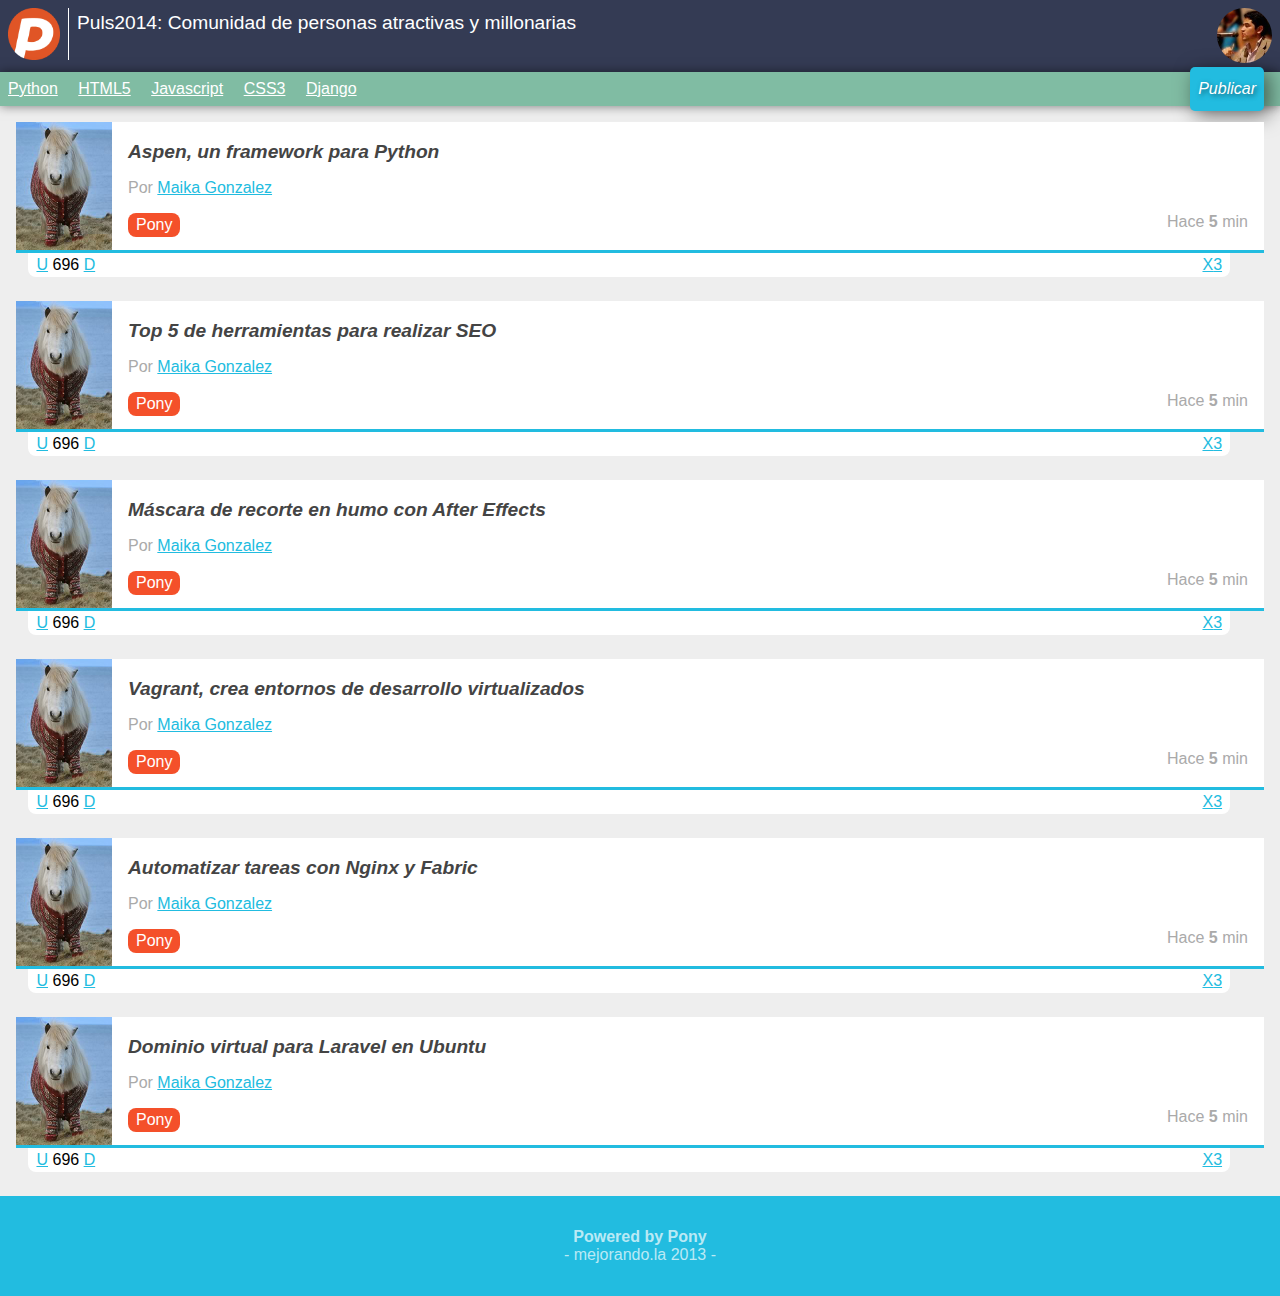
<file: 4g-clase2/index.html>
<!DOCTYPE html>
<html lang="es">
<head>
	<meta charset="utf-8" />
	<meta name="description" content="Proyecto de la primera generación del 2014 del curso de diseño web online" />
	<title>Puls2014: Comunidad online de gente atractiva</title>
	<link rel="stylesheet" href="normalize.css" />
	<link rel="stylesheet" href="estilos.css" />
</head>
<body>
	<header>
		<figure id="logo">
			<img src="logo.png" />
		</figure>
		<h1>Puls2014: Comunidad de personas atractivas y millonarias</h1>
		<figure id="avatar">
			<img src="avatar.jpg" />
		</figure>
	</header>
	<nav>
		<ul>
			<li><a href="#">Python</a></li>
			<li><a href="#">HTML5</a></li>
			<li><a href="#">Javascript</a></li>
			<li><a href="#">CSS3</a></li>
			<li><a href="#">Django</a></li>
			<li id="publicar_nav">
				<a href="#">Publicar</a>
			</li>
		</ul>
	</nav>
	<section id="contenido">
		<article class="item">
			<figure class="imagen_item">
				<img src="imagen.jpg" />
			</figure>
			<h2 class="titulo_item">
				<a href="#">Aspen, un framework para Python</a>
			</h2>
			<div class="autor_item">
				Por <a href="#">Maika Gonzalez</a>
			</div>
			<div class="datos_item">
				<a href="#" class="tag_item">Pony</a>
				<span class="fecha_item">
					Hace <strong>5</strong> min
				</span>
			</div>
			<div class="votacion">
				<a href="#" class="up">U</a>
				696
				<a href="#" class="down">D</a>
				<a href="#" class="comentarios_item">3</a>
				<a href="#" class="guardar_item">X</a>
			</div>
		</article>
		<article class="item">
			<figure class="imagen_item">
				<img src="imagen.jpg" />
			</figure>
			<h2 class="titulo_item">
				<a href="#">Top 5 de herramientas para realizar SEO</a>
			</h2>
			<div class="autor_item">
				Por <a href="#">Maika Gonzalez</a>
			</div>
			<div class="datos_item">
				<a href="#" class="tag_item">Pony</a>
				<span class="fecha_item">
					Hace <strong>5</strong> min
				</span>
			</div>
			<div class="votacion">
				<a href="#" class="up">U</a>
				696
				<a href="#" class="down">D</a>
				<a href="#" class="comentarios_item">3</a>
				<a href="#" class="guardar_item">X</a>
			</div>
		</article>
		<article class="item">
			<figure class="imagen_item">
				<img src="imagen.jpg" />
			</figure>
			<h2 class="titulo_item">
				<a href="#">Máscara de recorte en humo con After Effects</a>
			</h2>
			<div class="autor_item">
				Por <a href="#">Maika Gonzalez</a>
			</div>
			<div class="datos_item">
				<a href="#" class="tag_item">Pony</a>
				<span class="fecha_item">
					Hace <strong>5</strong> min
				</span>
			</div>
			<div class="votacion">
				<a href="#" class="up">U</a>
				696
				<a href="#" class="down">D</a>
				<a href="#" class="comentarios_item">3</a>
				<a href="#" class="guardar_item">X</a>
			</div>
		</article>
		<article class="item">
			<figure class="imagen_item">
				<img src="imagen.jpg" />
			</figure>
			<h2 class="titulo_item">
				<a href="#">Vagrant, crea entornos de desarrollo virtualizados</a>
			</h2>
			<div class="autor_item">
				Por <a href="#">Maika Gonzalez</a>
			</div>
			<div class="datos_item">
				<a href="#" class="tag_item">Pony</a>
				<span class="fecha_item">
					Hace <strong>5</strong> min
				</span>
			</div>
			<div class="votacion">
				<a href="#" class="up">U</a>
				696
				<a href="#" class="down">D</a>
				<a href="#" class="comentarios_item">3</a>
				<a href="#" class="guardar_item">X</a>
			</div>
		</article>
		<article class="item">
			<figure class="imagen_item">
				<img src="imagen.jpg" />
			</figure>
			<h2 class="titulo_item">
				<a href="#">Automatizar tareas con Nginx y Fabric</a>
			</h2>
			<div class="autor_item">
				Por <a href="#">Maika Gonzalez</a>
			</div>
			<div class="datos_item">
				<a href="#" class="tag_item">Pony</a>
				<span class="fecha_item">
					Hace <strong>5</strong> min
				</span>
			</div>
			<div class="votacion">
				<a href="#" class="up">U</a>
				696
				<a href="#" class="down">D</a>
				<a href="#" class="comentarios_item">3</a>
				<a href="#" class="guardar_item">X</a>
			</div>
		</article>
		<article class="item">
			<figure class="imagen_item">
				<img src="imagen.jpg" />
			</figure>
			<h2 class="titulo_item">
				<a href="#">Dominio virtual para Laravel en Ubuntu</a>
			</h2>
			<div class="autor_item">
				Por <a href="#">Maika Gonzalez</a>
			</div>
			<div class="datos_item">
				<a href="#" class="tag_item">Pony</a>
				<span class="fecha_item">
					Hace <strong>5</strong> min
				</span>
			</div>
			<div class="votacion">
				<a href="#" class="up">U</a>
				696
				<a href="#" class="down">D</a>
				<a href="#" class="comentarios_item">3</a>
				<a href="#" class="guardar_item">X</a>
			</div>
		</article>
	</section>
	<footer>
		<p>
			<strong>Powered by Pony</strong>
		</p>
		<p>mejorando.la 2013</p>
	</footer>
</body>
</html>
</file>
<file: 4g-clase2/estilos.css>
a
{
	color: #22BCE0;
}
body
{
	background: #EEEEEE;
	font-family: Arial;
	font-size: 16px;
}
footer
{
	color: rgba(255,255,255,0.7);
	background: #22BCE0;
	text-align: center;
	padding: 1em;
}
footer p:first-child
{
	margin-bottom: 0;
}
footer p:last-child
{
	margin-top: 0;
}
footer p:last-child:after
{
	content: " -";
}
footer p:last-child:before
{
	content: "- ";
}
header
{
	background: #343B54;
	color: white;
	overflow: hidden;
	padding: 0.5em;
	position: relative;
}
header figure
{
	float: left;
}
header h1
{
	font-size: 1.2em;
	font-weight: normal;
	margin: 0.2em 70px 0 0;
}
header #avatar
{
	margin: 0.5em 0.5em 0 0;
	position: absolute;
	right: 0;
	top: 0;
}
header #avatar img
{
	border-radius: 50%;
	width: 55px;
}
header #logo img
{
	border-right: 1px solid white;
	margin-right: 0.5em;
	padding-right: 0.5em;
	width: 52px;
}
nav
{
	background: #80BCA3;
	box-shadow: rgba(0,0,0,0.5) 0px 0px 10px;
	padding: 0 0.5em;
	position: relative;
}
nav ul
{
	list-style: none;
	margin: 0;
	padding: 0;
}
nav ul #publicar_nav
{
	position: absolute;
	top: -0.3em;
	right: 0;
}
nav ul #publicar_nav a
{
	background: #22BCE0;
	border-radius: 5px;
	box-shadow: rgba(0,0,0,0.5) 5px 5px 20px;
	font-style: italic;
	padding: 0.8em 0.5em;
	text-decoration: none;
	text-shadow: rgba(0,0,0,0.5) 2px 2px 5px;
}
nav ul li
{
	display: inline-block;
	margin: 0 1em 0 0;
}
nav ul li a
{
	color: white;
	display: block;
	padding: 0.5em 0;
}
#contenido
{
	margin: 1em;
}
#contenido .item
{
	background: white;
	border-bottom: 3px solid #22BCE0;
	margin-bottom: 3em; 
	min-height: 128px;
	position: relative;
}
#contenido .item .autor_item
{
	color: #AAA;
}
#contenido .item .datos_item
{
	margin: 1em 1em 0 0;
	text-align: right;
}
#contenido .item .datos_item .fecha_item
{
	color: #AAA;
}
#contenido .item .datos_item .tag_item
{
	background: #F4502A;
	border-radius: 0.5em;
	color: white;
	float: left;
	display: inline-block;
	padding: 0.2em 0.5em;
	text-decoration: none;
}
#contenido .item .imagen_item
{
	float: left;
	margin: 0 1em 0 0;
}
#contenido .item .imagen_item img
{
	width: 96px;
}
#contenido .item .titulo_item
{
	font-size: 1.2em;
	font-style: italic;
	padding: 1em 1em 0 0;
}
#contenido .item .titulo_item a
{
	color: #444;
	text-decoration: none;
}
#contenido .item .votacion
{
	background: white;
	border-radius: 0 0 0.5em 0.5em;
	left: 1%; 
	margin-top: 3px;
	padding: 0.2em 0.5em;
	position: absolute;
	top: 100%;
	width: 95%;
}
#contenido .item .votacion .comentarios_item, 
#contenido .item .votacion .guardar_item
{
	float: right;
}
</file>
